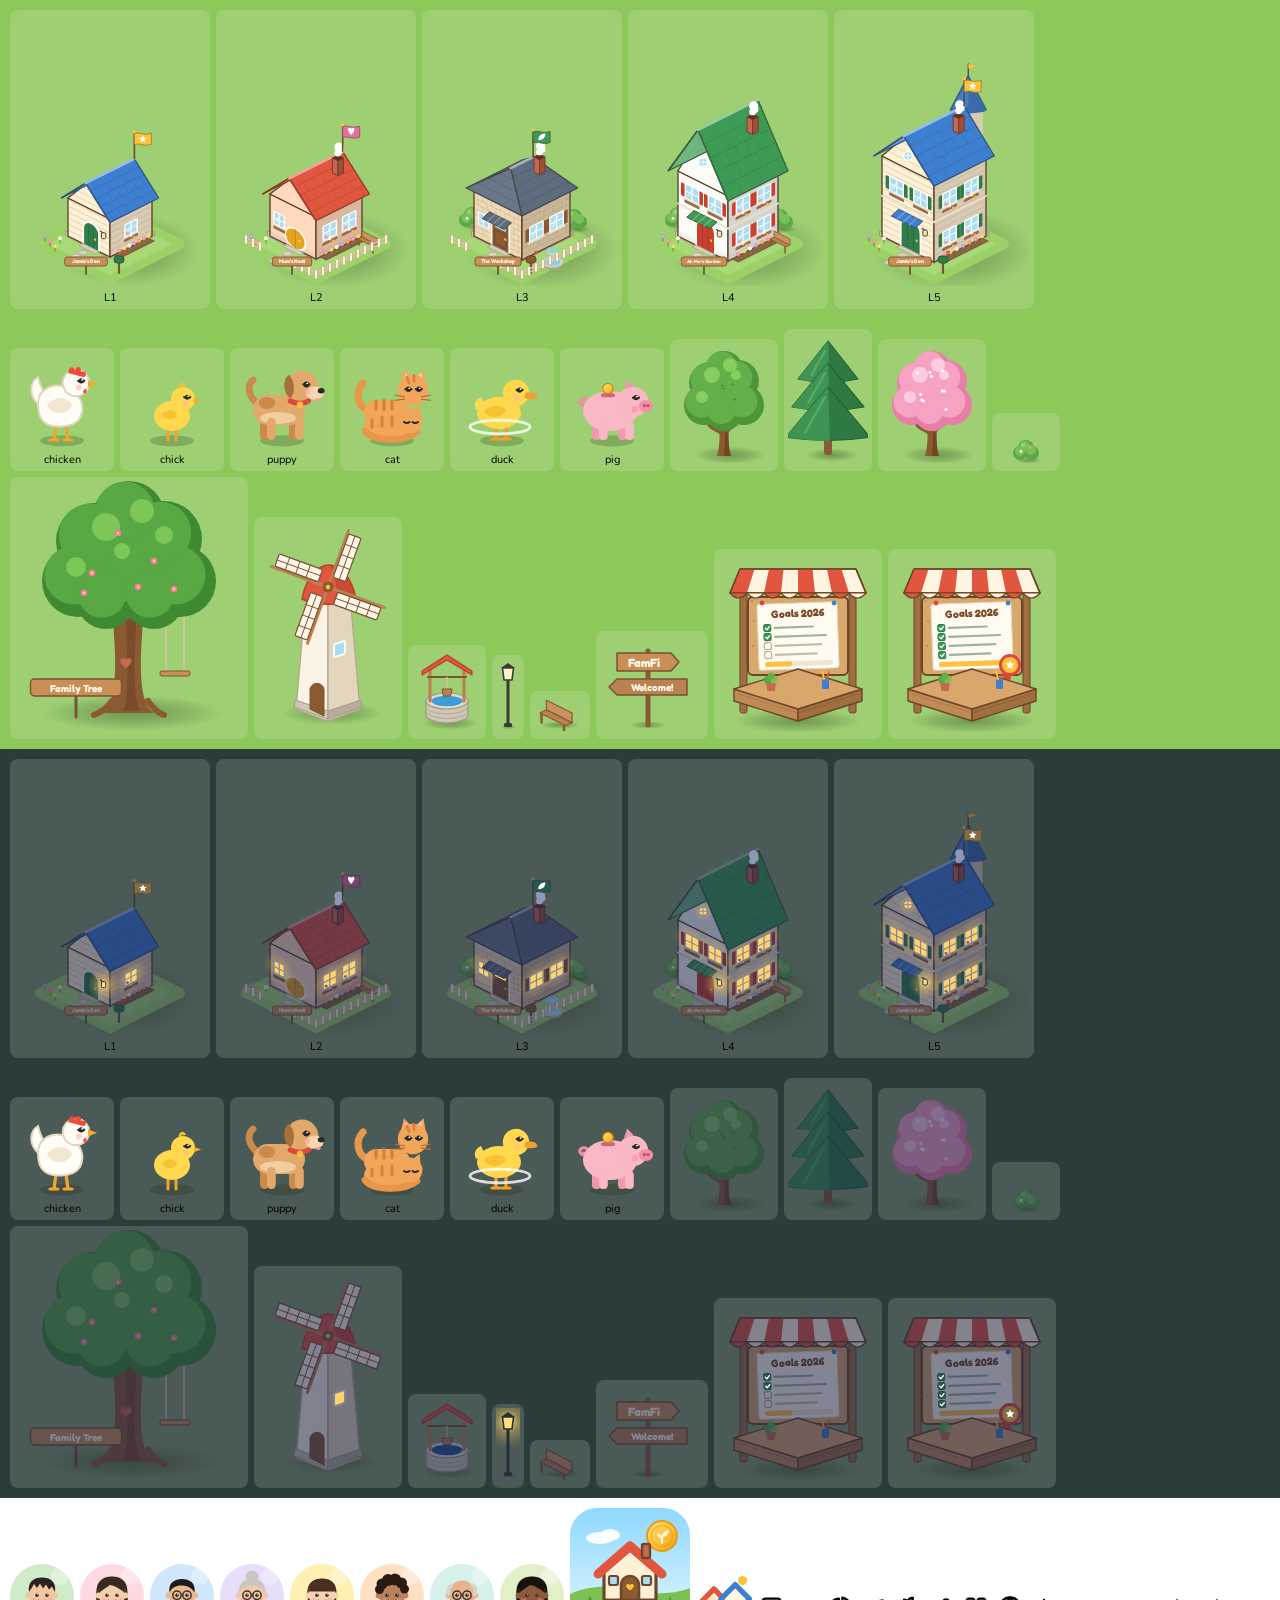
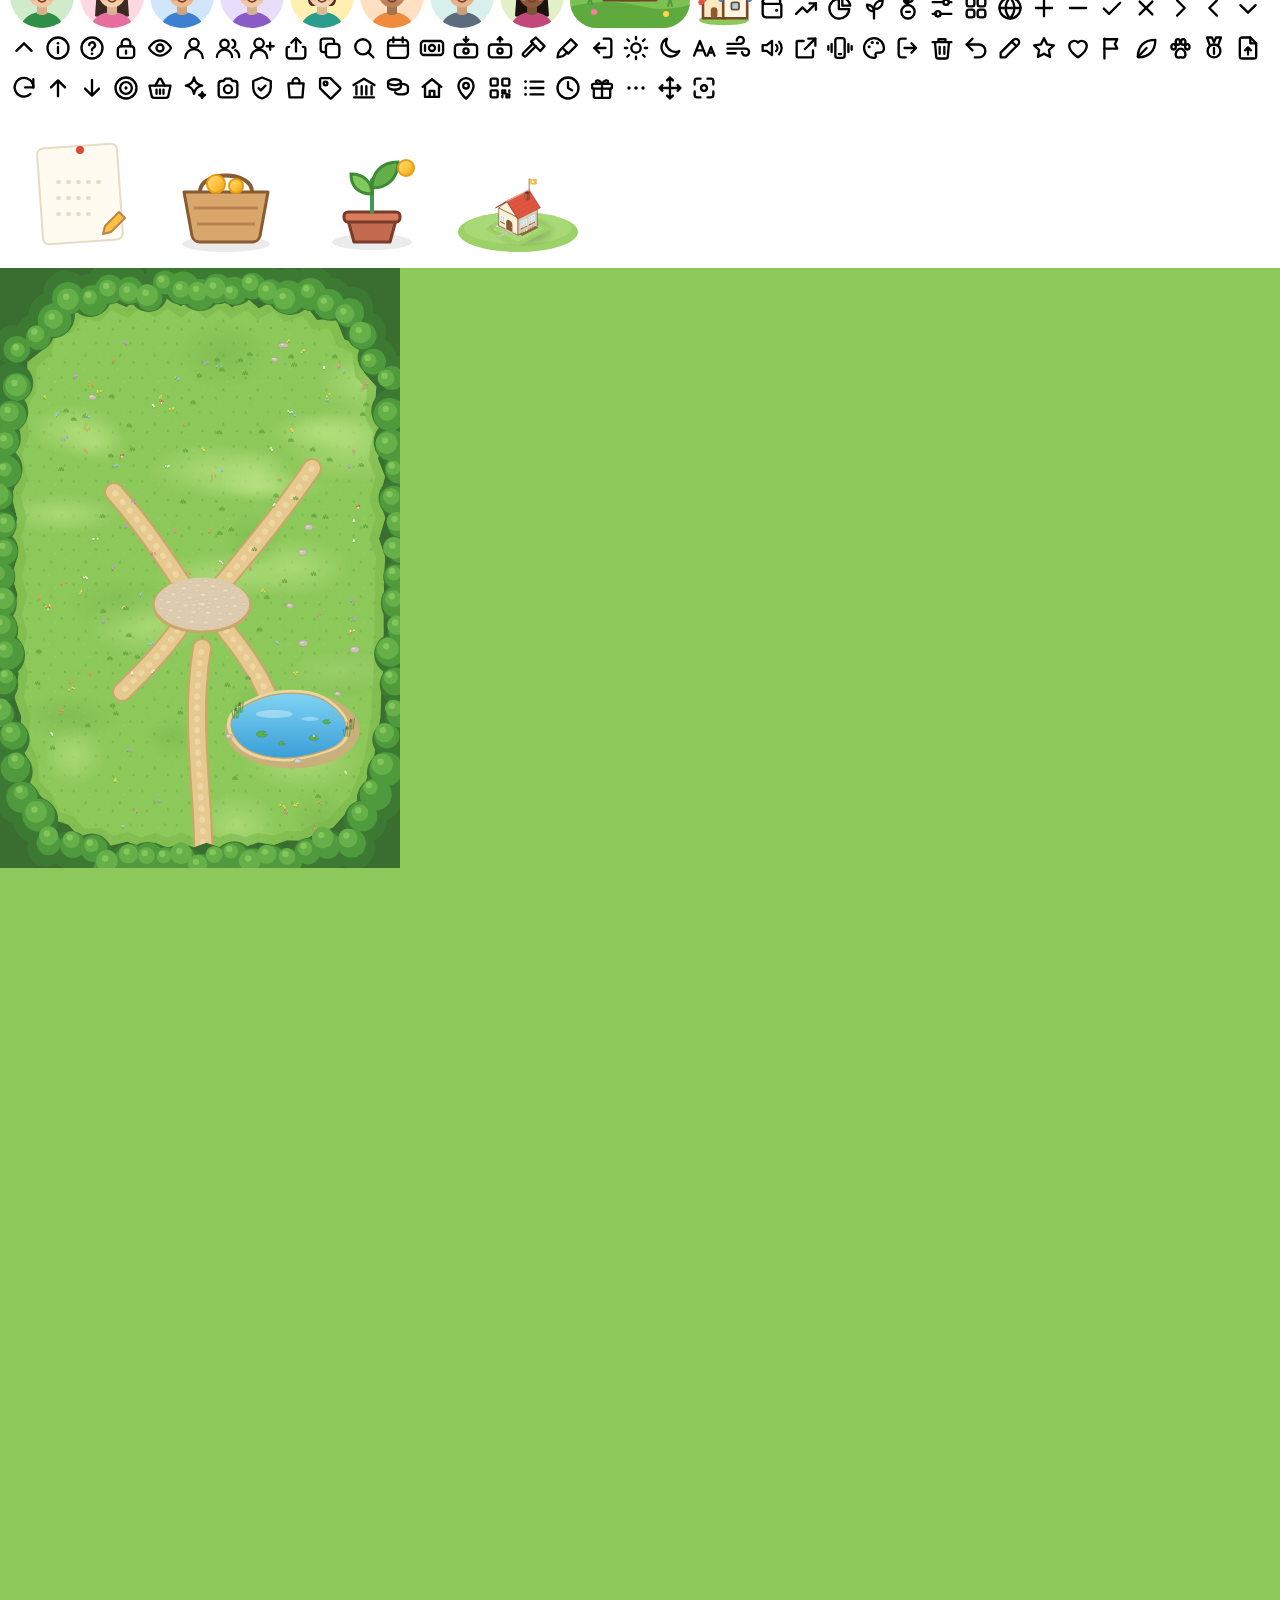
<file: tests/art-preview.html>
<!doctype html><html><head><meta charset="utf-8"><meta name="viewport" content="width=device-width,initial-scale=1">
<link href="https://fonts.googleapis.com/css2?family=Fredoka:wght@500;600;700&family=Nunito:wght@600;800&display=swap" rel="stylesheet">
<style>body{margin:0;background:#8DC85A;font-family:Nunito} .row{display:flex;flex-wrap:wrap;gap:6px;padding:10px;align-items:flex-end} .cell{background:rgba(255,255,255,.15);border-radius:8px;padding:4px;text-align:center;font-size:11px}
.an-svg{width:96px;height:96px} .night{background:#2a3d3a}
</style></head><body>
<div id="out"></div>
<script src="../js/core.js"></script><script src="../js/data.js"></script><script src="../js/grid.js"></script><script src="../js/art.js"></script>
<script>
const A=FF.art; document.body.insertAdjacentHTML('afterbegin',A.defs());
const L=FF.store?null:null;
const looks=[
 {roof:'gable',roofColor:'#3D7FD1',wall:'wood',wallColor:'#FFF1D6',door:'arch',doorColor:'#2F7D4A',flag:{on:true,color:'#FFC23D',emblem:'star'},decor:['flowers','mailbox','lantern'],plate:"Jamie's Den"},
 {roof:'gable',roofColor:'#E0563F',wall:'plaster',wallColor:'#FFD9BE',door:'round',doorColor:'#E3A520',flag:{on:true,color:'#E66FA0',emblem:'heart'},decor:['flowers','fence','bench'],plate:"Mum's Nest"},
 {roof:'hip',roofColor:'#5D6B7E',wall:'brick',wallColor:'#EED9B4',door:'square',doorColor:'#8A5A30',flag:{on:true,color:'#3E9B55',emblem:'leaf'},decor:['fence','bush','fountain','mailbox'],plate:'The Workshop'},
 {roof:'steep',roofColor:'#3E9B55',wall:'plaster',wallColor:'#FBFBF7',door:'arch',doorColor:'#C8412F',flag:{on:false},decor:['flowers','lantern','bench','bush'],plate:"Ah Ma's Garden"}];
let h='';
[false,true].forEach(n=>{A.night=n; h+='<div class="row '+(n?'night':'')+'">';
 for(let lv=1;lv<=5;lv++){h+='<div class="cell">'+A.house(looks[(lv-1)%4],lv)+'<br>L'+lv+'</div>';}
 h+='</div><div class="row '+(n?'night':'')+'">';
 ['chicken','chick','puppy','cat','duck','pig'].forEach(k=>h+='<div class="cell">'+A.animal(k)+'<br>'+k+'</div>');
 ['oak','pine','blossom','bush'].forEach(k=>h+='<div class="cell">'+A.tree(k,3).svg+'</div>');
 h+='<div class="cell">'+A.familyTree('Family Tree').svg+'</div><div class="cell">'+A.windmill().svg+'</div><div class="cell">'+A.well().svg+'</div><div class="cell">'+A.lamp().svg+'</div><div class="cell">'+A.benchSprite().svg+'</div><div class="cell">'+A.signpost('FamFi','Welcome!').svg+'</div><div class="cell">'+A.goalsStand({title:'Goals 2026',done:2,total:5}).svg+'</div><div class="cell">'+A.goalsStand({title:'Goals 2026',done:5,total:5}).svg+'</div>';
 h+='</div>';});
A.night=false;
h+='<div class="row" style="background:#fff">';A.AVATAR_PRESETS.forEach(a=>h+=A.avatar(a,64));h+=A.logo(120);h+=A.familyIcon(56);
Object.keys(A.ICONS).forEach(k=>h+='<span title="'+k+'">'+A.icon(k,28)+'</span>');h+='</div>';
h+='<div class="row" style="background:#fff">'+A.emptyArt('poster')+A.emptyArt('basket')+A.emptyArt('sprout')+A.emptyArt('village')+'</div>';
h+='<div style="transform:scale(.4);transform-origin:0 0;width:1000px">'+A.ground()+'</div>';
document.getElementById('out').innerHTML=h;
</script></body></html>
</file>
